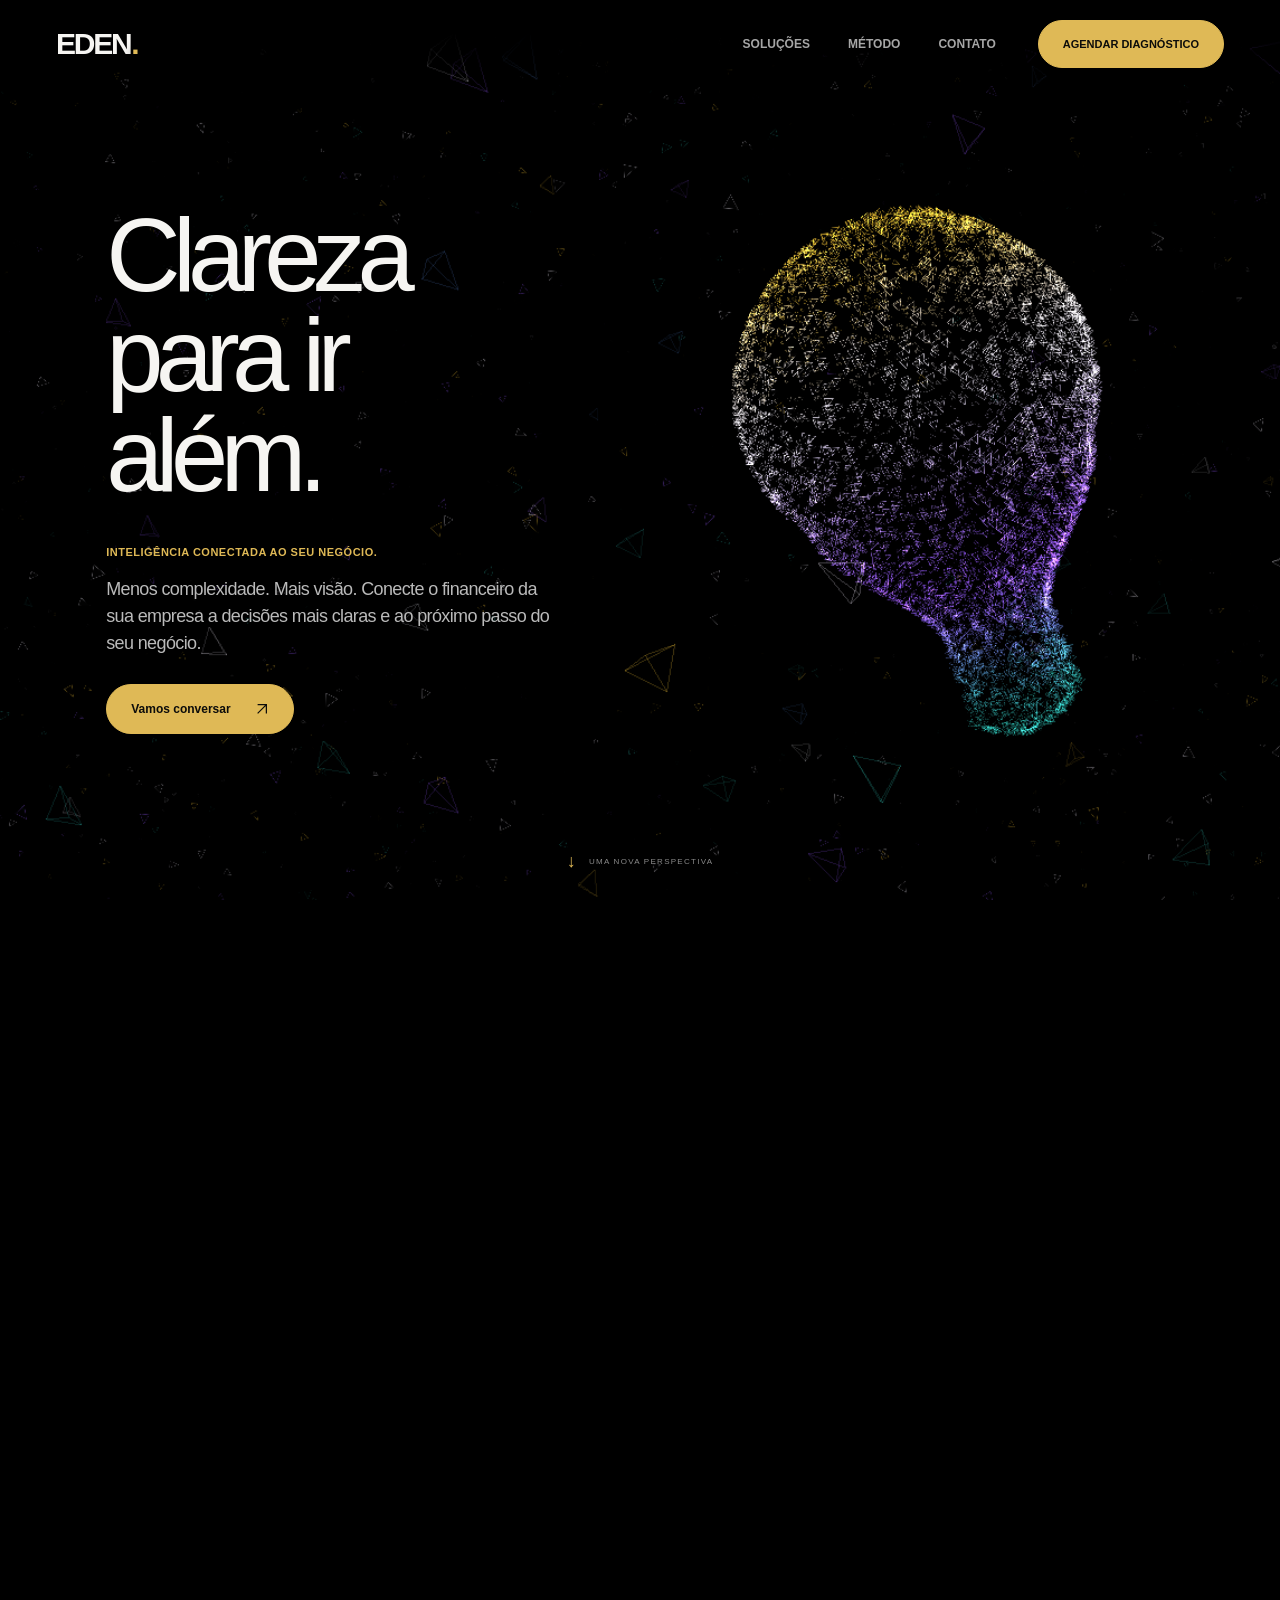
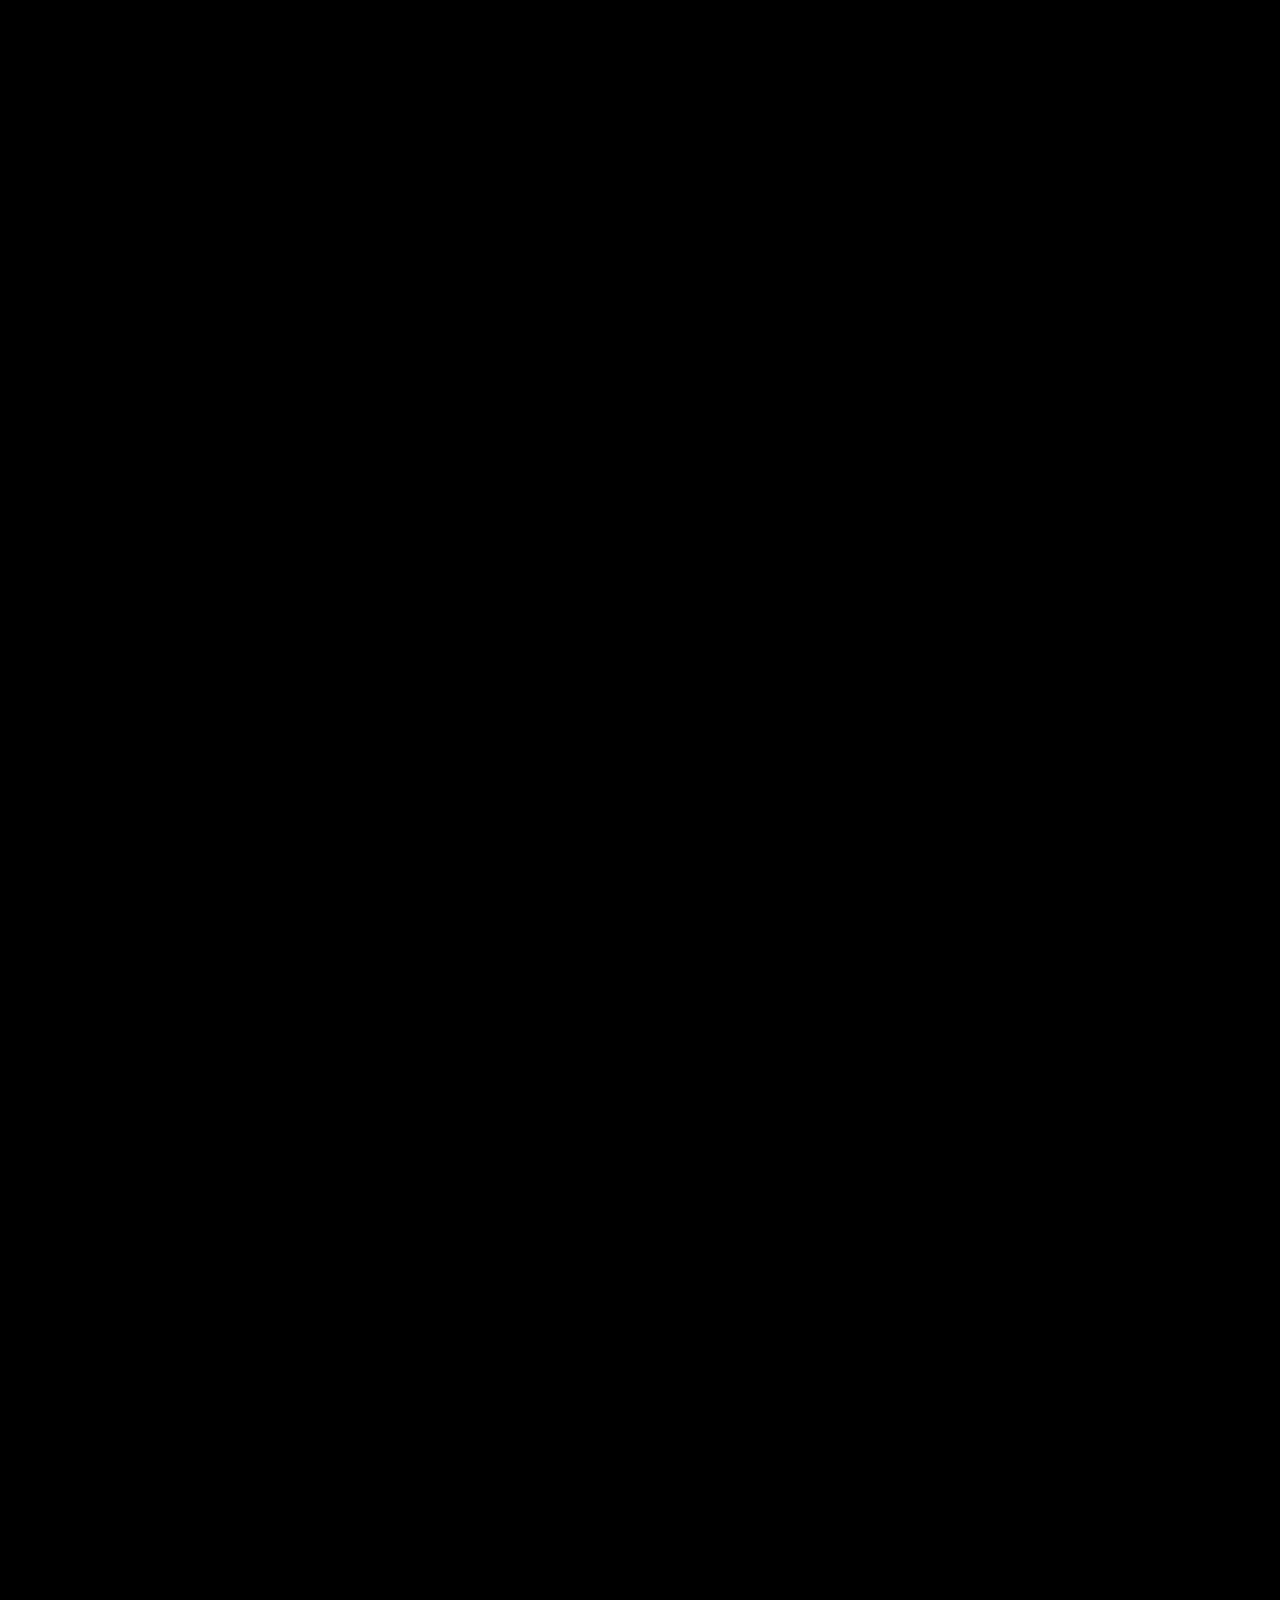
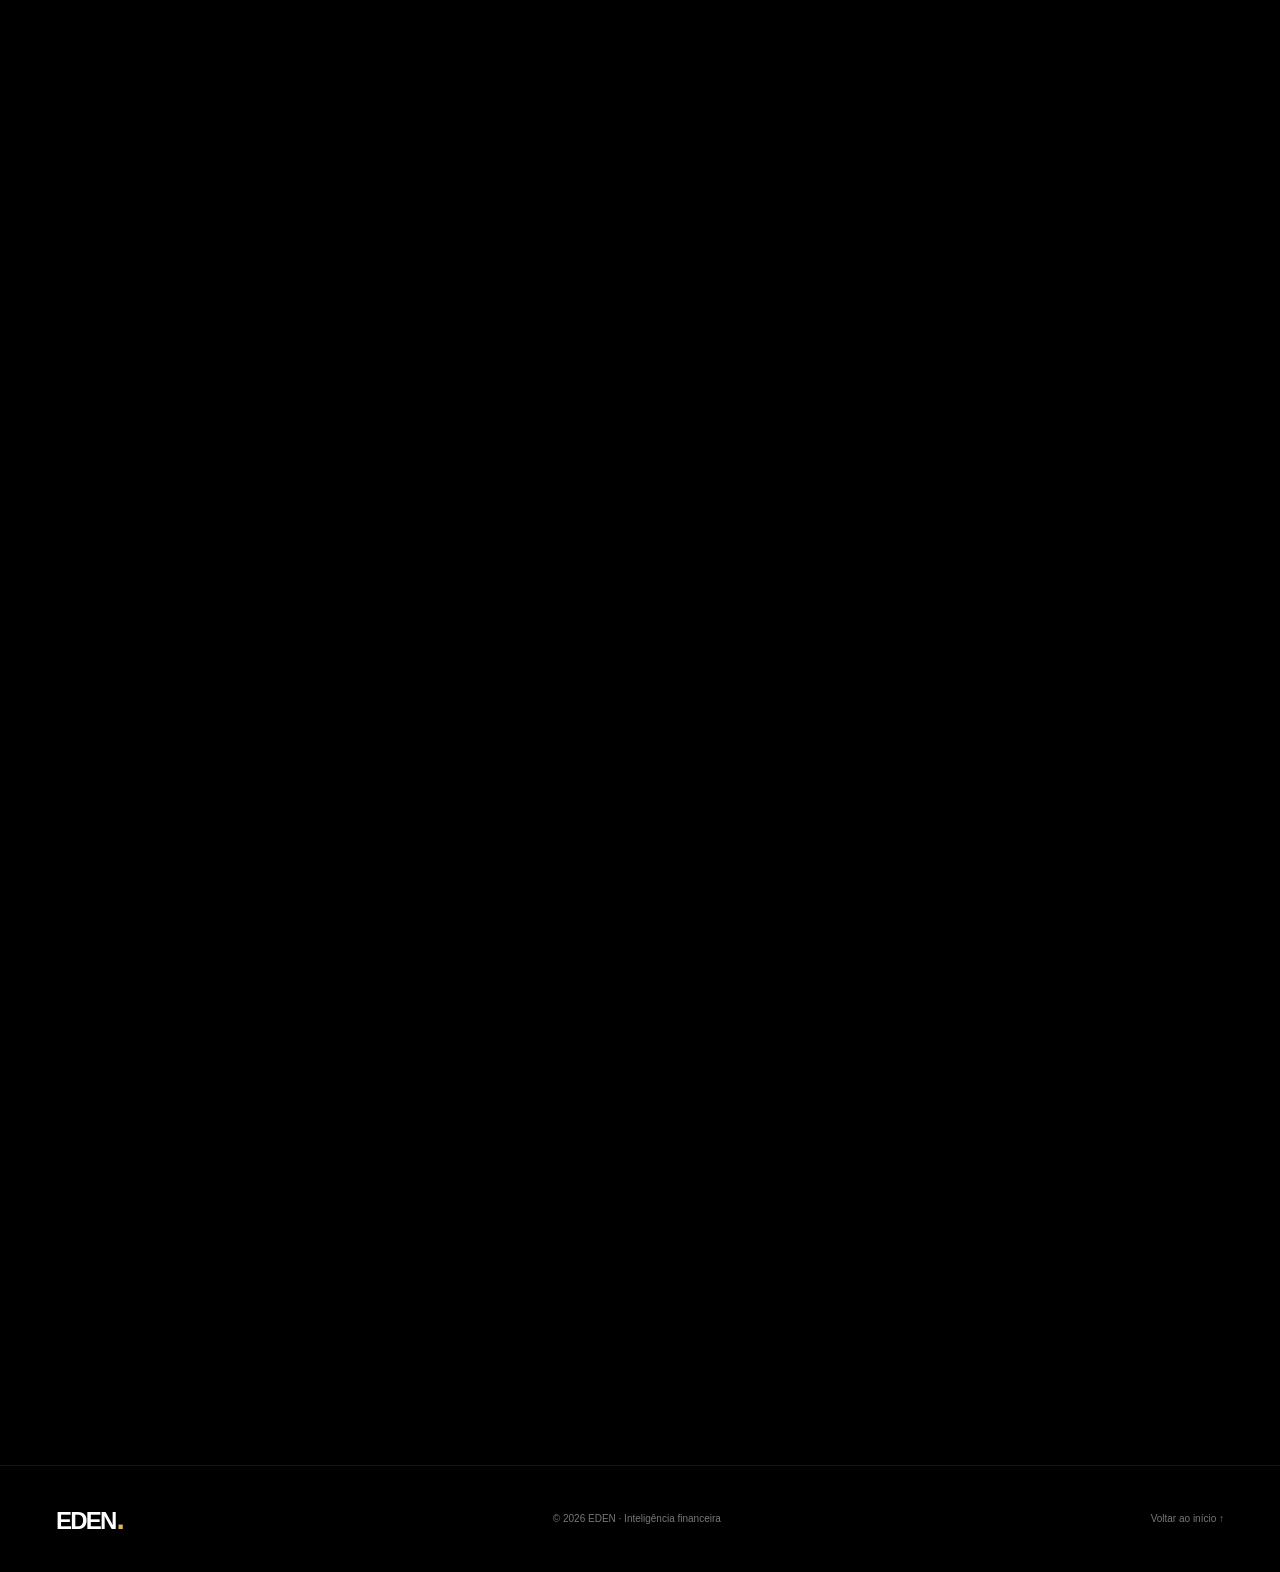
<file: index.html>
<!doctype html>
<html lang="pt-BR">
<head>
  <meta charset="utf-8">
  <meta name="viewport" content="width=device-width, initial-scale=1">
  <meta name="theme-color" content="#000000">
  <meta name="color-scheme" content="dark">
  <meta name="description" content="EDEN. Conectamos operação financeira, planejamento e inteligência para trazer clareza ao próximo passo da sua empresa.">
  <meta property="og:type" content="website">
  <meta property="og:title" content="EDEN — Clareza para ir além.">
  <meta property="og:description" content="Seu financeiro conectado. Suas decisões com mais clareza.">
  <meta property="og:url" content="https://edenfin.com.br/">
  <meta property="og:locale" content="pt_BR">
  <link rel="canonical" href="https://edenfin.com.br/">
  <link rel="icon" type="image/svg+xml" href="favicon.svg">
  <link rel="preload" href="eden-logo.svg" as="image" type="image/svg+xml">
  <link rel="preload" href="eden-growth.svg" as="image" type="image/svg+xml">
  <title>EDEN — Clareza para ir além.</title>
  <link rel="stylesheet" href="eden-story.css?v=13.0">
  <script defer src="eden-scroll.js?v=12.0"></script>
  <script defer src="eden-story.js?v=13.0"></script>
  <script defer src="eden-motion.js?v=13.0"></script>
</head>
<body>
  <a class="skip-link" href="#conteudo">Pular para o conteúdo</a>
  <header class="site-header" id="topo">
    <nav class="nav-shell" aria-label="Menu principal">
      <a class="wordmark" href="#inicio" aria-label="EDEN — início">EDEN<span aria-hidden="true">.</span></a>
      <div class="nav-middle" id="navMiddle">
        <a href="#solucoes">Soluções</a>
        <a href="#metodo">Método</a>
        <a href="#conversar">Contato</a>
      </div>
      <div class="nav-actions">
        <a class="button nav-cta" href="contato.html">Agendar diagnóstico</a>
        <button class="mobile-menu-button" type="button" aria-controls="navMiddle" aria-expanded="false" aria-label="Abrir menu"><span></span><span></span></button>
      </div>
    </nav>
  </header>

  <div id="eden-motion-layer" aria-hidden="true"><canvas id="edenParticles" aria-hidden="true"></canvas></div>

  <main id="conteudo">
    <section class="story-section hero story-left" id="inicio" data-scene="bulb-right" aria-labelledby="heroTitle">
      <div class="story-composition">
      <div class="story-panel hero-copy">
        <h1 id="heroTitle">Clareza<br>para ir<br>além.</h1>
        <p class="eyebrow hero-eyebrow">Inteligência conectada ao seu negócio.</p>
        <p class="body-copy">Menos complexidade. Mais visão. Conecte o financeiro da sua empresa a decisões mais claras e ao próximo passo do seu negócio.</p>
        <a class="button" href="contato.html">Vamos conversar <svg class="arrow-icon" width="14" height="14" viewBox="0 0 16 16" fill="none" aria-hidden="true"><path d="M3 13 13 3M3 3h10v10" stroke="currentColor" stroke-width="1.4"/></svg></a>
      </div>

      <div class="story-art" data-art-slot aria-hidden="true"><svg class="art-fallback" viewBox="0 0 300 420" fill="none"><path d="M106 310C106 266 46 248 46 164a104 104 0 0 1 208 0c0 84-60 102-60 146m-88 0h88m-82 19h76m-70 19h64m-53 21h42" stroke="#dfb956" stroke-width="3"/><path d="M132 307v-75l-24-38m60 113v-75l24-38" stroke="#6b818b" stroke-width="2"/></svg></div>
      </div>
      <a class="scroll-cue" href="#cenario"><span aria-hidden="true">↓</span> Uma nova perspectiva</a>
    </section>


    <section class="story-section story-center story-chaos" id="cenario" data-scene="scatter" aria-labelledby="scenarioTitle">
      <div class="story-composition">
      <div class="story-panel story-statement">
        <p class="eyebrow">Do excesso à essência.</p>
        <h2 id="scenarioTitle">Informação espalhada.<br>Decisões desconectadas.</h2>
        <p class="body-copy"><span class="story-line">Planilhas, contas, sistemas e relatórios.</span><span class="story-line">Quando cada parte conta uma história, fica difícil enxergar o todo.</span></p>
        <p class="body-copy statement-end">É hora de conectar os pontos.</p>
      </div>
          </div>
    </section>

    <section class="story-section story-right" id="metodo" data-scene="growth" aria-labelledby="methodTitle" aria-describedby="growthDescription">
      <div class="story-composition">
      <div class="story-panel">
        <p class="eyebrow">Transformação que começa por dentro.</p>
        <h2 id="methodTitle">Transforme<br>números<br>em direção.</h2>
        <p class="body-copy">Primeiro, entendemos sua realidade. Depois, organizamos a rotina, conectamos informações e acompanhamos a evolução do seu financeiro.</p>
        <p class="body-copy">Do controle diário ao planejamento. Cada etapa faz parte de uma visão maior.</p>
        <a class="text-link" href="contato.html">Encontre seu ponto de partida <svg class="arrow-icon" width="14" height="14" viewBox="0 0 16 16" fill="none" aria-hidden="true"><path d="M3 13 13 3M3 3h10v10" stroke="currentColor" stroke-width="1.4"/></svg></a>
      </div>
      <span class="visually-hidden" id="growthDescription">Gráfico de barras em crescimento com seta ascendente.</span>


      <div class="story-art" data-art-slot aria-hidden="true"><img class="art-fallback" src="eden-growth.svg" width="600" height="420" alt="Gráfico de barras em crescimento com seta ascendente"></div>
      </div>
    </section>


    <section class="story-section solutions-section" id="solucoes" data-scene="ambient" aria-labelledby="servicesTitle">
      <div class="story-composition">
      <div class="story-panel solutions-intro">
        <p class="eyebrow">Oito frentes. Uma visão conectada.</p>
        <h2 id="servicesTitle">Seu financeiro.<br>Em sintonia.</h2>
        <p class="body-copy">Da operação à estratégia, encontre as soluções que fazem sentido para o momento da sua empresa.</p>
      </div>
      <div class="service-carousel" role="region" aria-roledescription="carrossel" aria-label="Soluções financeiras EDEN">
        <div class="carousel-heading"><span class="eyebrow">Explore nossas soluções</span><span id="serviceCounter" class="service-counter" aria-live="polite" aria-atomic="true">01 / 08</span></div>
        <div class="service-deck" id="serviceDeck">
          <article class="service-card is-active" aria-labelledby="serviceTitle1">
            <span class="service-symbol" aria-hidden="true">↗</span><p class="eyebrow">Operação financeira</p>
            <h3 id="serviceTitle1">BPO Financeiro</h3>
            <p>Assumimos a rotina financeira da sua empresa para que você tenha mais organização, controle e tempo para focar no crescimento do negócio.</p>
            <ul><li>Contas a pagar e receber</li><li>Faturamento e cobranças</li><li>Conciliação bancária</li><li>Controle de movimentações financeiras</li><li>Gestão de contas bancárias</li><li>Organização da rotina financeira</li></ul>
            <a class="text-link service-contact" href="contato.html?servico=BPO%20Financeiro">Conversar sobre esta solução <svg class="arrow-icon" width="14" height="14" viewBox="0 0 16 16" fill="none" aria-hidden="true"><path d="M3 13 13 3M3 3h10v10" stroke="currentColor" stroke-width="1.4"/></svg></a>
          </article>
          <article class="service-card" aria-labelledby="serviceTitle2">
            <span class="service-symbol" aria-hidden="true">⌁</span><p class="eyebrow">Caixa e previsibilidade</p>
            <h3 id="serviceTitle2">Fluxo de Caixa<br>e Tesouraria</h3>
            <p>Tenha uma visão clara da posição financeira da sua empresa e das necessidades de caixa.</p>
            <ul><li>Fluxo de caixa realizado e projetado</li><li>Projeções financeiras</li><li>Controle de saldos e disponibilidade de caixa</li><li>Acompanhamento de pagamentos e recebimentos</li><li>Gestão do relacionamento bancário</li><li>Planejamento financeiro de curto, médio e longo prazo</li></ul>
            <a class="text-link service-contact" href="contato.html?servico=Fluxo%20de%20Caixa%20e%20Tesouraria">Conversar sobre esta solução <svg class="arrow-icon" width="14" height="14" viewBox="0 0 16 16" fill="none" aria-hidden="true"><path d="M3 13 13 3M3 3h10v10" stroke="currentColor" stroke-width="1.4"/></svg></a>
          </article>
          <article class="service-card" aria-labelledby="serviceTitle3">
            <span class="service-symbol" aria-hidden="true">◎</span><p class="eyebrow">Planejamento e metas</p>
            <h3 id="serviceTitle3">Planejamento<br>Financeiro e Budget</h3>
            <p>Transformamos os números da sua empresa em informações para apoiar decisões mais estratégicas.</p>
            <ul><li>Elaboração e acompanhamento de Budget</li><li>Orçado x realizado</li><li>Controle de custos e despesas</li><li>Análise de variações</li><li>Projeções financeiras</li><li>Planejamento de resultados</li></ul>
            <a class="text-link service-contact" href="contato.html?servico=Planejamento%20Financeiro%20e%20Budget">Conversar sobre esta solução <svg class="arrow-icon" width="14" height="14" viewBox="0 0 16 16" fill="none" aria-hidden="true"><path d="M3 13 13 3M3 3h10v10" stroke="currentColor" stroke-width="1.4"/></svg></a>
          </article>
          <article class="service-card" aria-labelledby="serviceTitle4">
            <span class="service-symbol" aria-hidden="true">◈</span><p class="eyebrow">Desempenho e gestão</p>
            <h3 id="serviceTitle4">Controladoria<br>e Indicadores</h3>
            <p>Acompanhe o desempenho financeiro da sua empresa por meio de informações claras e indicadores relevantes.</p>
            <ul><li>DRE Gerencial</li><li>DFC</li><li>KPIs financeiros</li><li>Análise de resultados</li><li>Análise de custos e despesas</li><li>Acompanhamento de centros de custos</li><li>Relatórios gerenciais</li><li>Apoio à tomada de decisão</li></ul>
            <a class="text-link service-contact" href="contato.html?servico=Controladoria%20e%20Indicadores">Conversar sobre esta solução <svg class="arrow-icon" width="14" height="14" viewBox="0 0 16 16" fill="none" aria-hidden="true"><path d="M3 13 13 3M3 3h10v10" stroke="currentColor" stroke-width="1.4"/></svg></a>
          </article>
          <article class="service-card" aria-labelledby="serviceTitle5">
            <span class="service-symbol" aria-hidden="true">↙</span><p class="eyebrow">Recebíveis e crédito</p>
            <h3 id="serviceTitle5">Contas a Receber<br>e Cobrança</h3>
            <p>Reduza a inadimplência e tenha maior controle sobre os valores a receber.</p>
            <ul><li>Gestão de contas a receber</li><li>Controle de inadimplência</li><li>Cobrança de clientes</li><li>Renegociação de dívidas</li><li>Acompanhamento de acordos</li><li>Análise de crédito</li><li>Relatórios de recebimentos e inadimplência</li></ul>
            <a class="text-link service-contact" href="contato.html?servico=Contas%20a%20Receber%20e%20Cobran%C3%A7a">Conversar sobre esta solução <svg class="arrow-icon" width="14" height="14" viewBox="0 0 16 16" fill="none" aria-hidden="true"><path d="M3 13 13 3M3 3h10v10" stroke="currentColor" stroke-width="1.4"/></svg></a>
          </article>
          <article class="service-card" aria-labelledby="serviceTitle6">
            <span class="service-symbol" aria-hidden="true">≡</span><p class="eyebrow">Faturamento e documentos</p>
            <h3 id="serviceTitle6">Faturamento<br>e Apoio Fiscal</h3>
            <p>Organização e controle das informações financeiras e fiscais que fazem parte da rotina da empresa.</p>
            <ul><li>Emissão e controle de notas fiscais</li><li>Conferência de documentos fiscais</li><li>Controle de retenções</li><li>Organização de documentos para a contabilidade</li><li>Interface com o escritório contábil</li><li>Apoio nos processos financeiros relacionados à área fiscal</li></ul>
            <a class="text-link service-contact" href="contato.html?servico=Faturamento%20e%20Apoio%20Fiscal">Conversar sobre esta solução <svg class="arrow-icon" width="14" height="14" viewBox="0 0 16 16" fill="none" aria-hidden="true"><path d="M3 13 13 3M3 3h10v10" stroke="currentColor" stroke-width="1.4"/></svg></a>
          </article>
          <article class="service-card" aria-labelledby="serviceTitle7">
            <span class="service-symbol" aria-hidden="true">▥</span><p class="eyebrow">Relatórios e visibilidade</p>
            <h3 id="serviceTitle7">Relatórios<br>Financeiros</h3>
            <p>Informações organizadas para que o empresário saiba exatamente como está a saúde financeira do negócio.</p>
            <ul><li>Relatório de fluxo de caixa</li><li>DRE gerencial</li><li>Relatório de contas a pagar</li><li>Relatório de contas a receber</li><li>Relatório de inadimplência</li><li>Relatórios de custos e despesas</li><li>Indicadores financeiros</li><li>Orçado x realizado</li></ul>
            <a class="text-link service-contact" href="contato.html?servico=Relat%C3%B3rios%20Financeiros">Conversar sobre esta solução <svg class="arrow-icon" width="14" height="14" viewBox="0 0 16 16" fill="none" aria-hidden="true"><path d="M3 13 13 3M3 3h10v10" stroke="currentColor" stroke-width="1.4"/></svg></a>
          </article>
          <article class="service-card" aria-labelledby="serviceTitle8">
            <span class="service-symbol" aria-hidden="true">⌘</span><p class="eyebrow">Tecnologia e automação</p>
            <h3 id="serviceTitle8">Sistemas financeiros.<br>Sob medida.</h3>
            <p>Desenvolvemos soluções financeiras sob medida para conectar processos, organizar informações e automatizar tarefas de acordo com a rotina da sua empresa.</p>
            <ul><li>Mapeamento de processos e requisitos do financeiro</li><li>Automação de rotinas, conciliações e tarefas repetitivas</li><li>Integrações com ERPs, bancos e APIs, conforme disponibilidade dos sistemas</li><li>Dashboards e indicadores para acompanhamento da gestão</li><li>Fluxos de aprovação e controle de permissões de acesso</li><li>Importação, validação e organização de dados financeiros</li><li>Ferramentas sob medida para fluxo de caixa, Budget e relatórios</li><li>Manutenção e evolução das funcionalidades conforme o negócio</li></ul>
            <a class="text-link service-contact" href="contato.html?servico=Desenvolvimento%20de%20Sistemas%20Financeiros%20Customizados">Conversar sobre esta solução <svg class="arrow-icon" width="14" height="14" viewBox="0 0 16 16" fill="none" aria-hidden="true"><path d="M3 13 13 3M3 3h10v10" stroke="currentColor" stroke-width="1.4"/></svg></a>
          </article>
        </div>
        <div class="carousel-controls" hidden><button class="arrow-button" id="servicePrevious" type="button" aria-label="Solução anterior" aria-controls="serviceDeck">←</button><span>Encontre sua conexão.</span><button class="arrow-button" id="serviceNext" type="button" aria-label="Próxima solução" aria-controls="serviceDeck">→</button></div>
      </div>
          </div>
    </section>

    <section class="story-section story-left final-section" id="conversar" data-scene="ribbon" aria-labelledby="contactTitle" aria-describedby="finalBrandDescription">
      <div class="story-composition">
      <div class="story-panel final-copy">
        <p class="eyebrow">O próximo capítulo é seu.</p>
        <h2 id="contactTitle">Vamos mais<br>longe. Juntos.</h2>
        <p class="body-copy">Uma nova perspectiva para o financeiro da sua empresa começa com uma conversa.</p>
        <a class="button" href="contato.html">Agendar diagnóstico <svg class="arrow-icon" width="14" height="14" viewBox="0 0 16 16" fill="none" aria-hidden="true"><path d="M3 13 13 3M3 3h10v10" stroke="currentColor" stroke-width="1.4"/></svg></a>
      </div>
      <span class="visually-hidden" id="finalBrandDescription">Partículas formam a logo EDEN — Outsourcing Financeiro.</span>


      <div class="story-art" data-art-slot aria-hidden="true"><img class="art-fallback" src="eden-logo.svg" width="512" height="512" alt="EDEN — Outsourcing Financeiro"></div>
      </div>
    </section>
  </main>

  <footer class="site-footer"><a class="wordmark" href="#inicio" aria-label="EDEN — voltar ao início">EDEN<span aria-hidden="true">.</span></a><p>© <span id="currentYear">2026</span> EDEN · Inteligência financeira</p><a class="footer-top" href="#inicio">Voltar ao início ↑</a></footer>


</body>
</html>
</file>
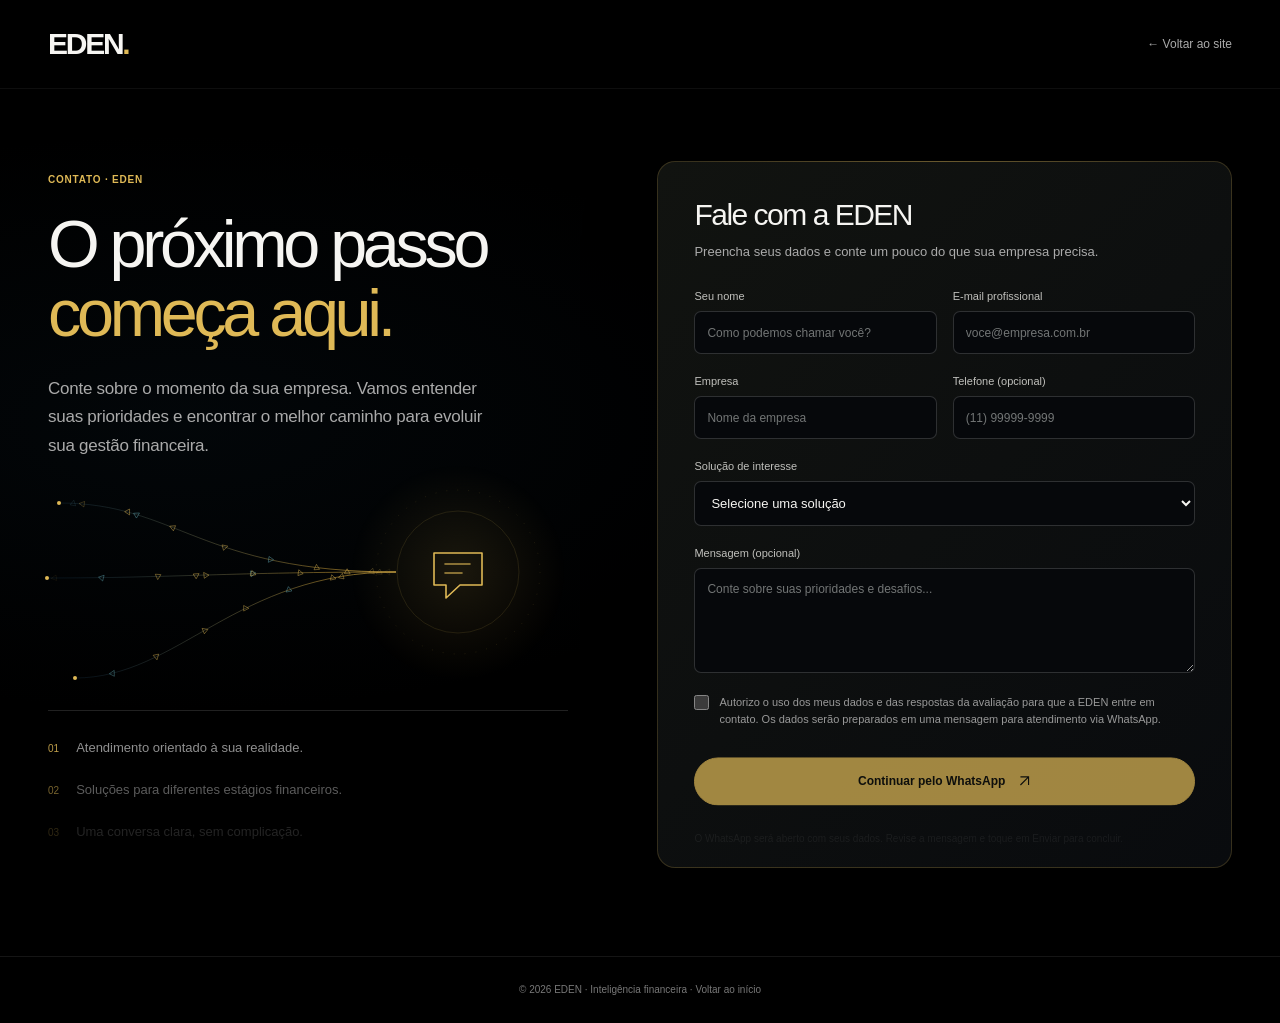
<file: contato.html>
<!doctype html>
<html lang="pt-BR">
<head>
<meta charset="utf-8">
<meta name="viewport" content="width=device-width,initial-scale=1">
<meta name="theme-color" content="#000000">
<meta name="description" content="Converse com a EDEN sobre soluções financeiras para sua empresa.">
<title>Contato | EDEN</title>
<link rel="icon" href="favicon.svg" type="image/svg+xml">
<link rel="stylesheet" href="contato.css?v=9.0">
<script defer src="contato.js?v=11.0"></script>
<script defer src="contato-motion.js?v=9.0"></script>

</head>
<body>
<a class="skip-link" href="#leadForm">Pular para o formulário</a>
<div class="contact-atmosphere" aria-hidden="true"></div>
<header>
  <nav class="bar" aria-label="Navegação">
    <a class="brand" href="index.html" aria-label="EDEN, voltar ao início">EDEN<span aria-hidden="true">.</span></a>
    <a class="back" href="index.html">← Voltar ao site</a>
  </nav>
</header>
<main>
  <div class="layout">
    <section class="intro" aria-labelledby="titulo">
      <div class="tag" data-contact-reveal>CONTATO · EDEN</div>
      <h1 id="titulo" data-contact-reveal>O próximo passo <span>começa aqui.</span></h1>
      <p data-contact-reveal>Conte sobre o momento da sua empresa. Vamos entender suas prioridades e encontrar o melhor caminho para evoluir sua gestão financeira.</p>
      <div class="contact-art" data-contact-reveal aria-hidden="true">
        <svg id="contactConnection" viewBox="0 0 520 230" fill="none" focusable="false">
          <defs>
            <linearGradient id="connectionGold" x1="34" y1="160" x2="448" y2="85" gradientUnits="userSpaceOnUse"><stop stop-color="#285575" stop-opacity=".2"/><stop offset=".62" stop-color="#b48d32" stop-opacity=".6"/><stop offset="1" stop-color="#dfb956"/></linearGradient>
            <radialGradient id="connectionGlow"><stop stop-color="#dfb956" stop-opacity=".12"/><stop offset="1" stop-color="#dfb956" stop-opacity="0"/></radialGradient>
          </defs>
          <circle cx="417" cy="105" r="108" fill="url(#connectionGlow)"/>
          <g class="connection-paths" stroke="url(#connectionGold)" stroke-width="1">
            <path d="M18 36C136 36 159 105 355 105"/>
            <path d="M6 111C132 111 190 105 355 105"/>
            <path d="M34 211C137 211 195 105 355 105"/>
          </g>
          <g class="connection-guides" stroke="#dfb956" stroke-opacity=".12">
            <circle cx="417" cy="105" r="61"/><circle cx="417" cy="105" r="82" stroke-dasharray="1 10"/>
          </g>
          <g id="connectionPackets"/>
          <g class="conversation-mark" stroke="#dfb956" stroke-width="1.6" stroke-linecap="round" stroke-linejoin="round">
            <path d="M393 86H441V118H419L405 131V118H393V86Z"/>
            <path d="M404 97H429M404 106H421" stroke-opacity=".75"/>
          </g>
          <g class="connection-sources" fill="#dfb956"><circle cx="18" cy="36" r="2"/><circle cx="6" cy="111" r="2"/><circle cx="34" cy="211" r="2"/></g>
        </svg>
      </div>
      <div class="benefits">
        <p data-contact-reveal><b>01</b> Atendimento orientado à sua realidade.</p>
        <p data-contact-reveal><b>02</b> Soluções para diferentes estágios financeiros.</p>
        <p data-contact-reveal><b>03</b> Uma conversa clara, sem complicação.</p>
      </div>
    </section>
    <section class="form-card" aria-labelledby="formTitulo">
      <h2 id="formTitulo" data-contact-reveal>Fale com a EDEN</h2>
      <p data-contact-reveal>Preencha seus dados e conte um pouco do que sua empresa precisa.</p>
      <div id="avaliacaoResumo" class="evaluation" aria-live="polite">
        <strong>Avaliação financeira incluída</strong>
        <p id="etapaResumo"></p>
        <ol id="respostasResumo"></ol>
      </div>
      <form id="leadForm" onsubmit="return false;">
        <div class="row" data-contact-reveal>
          <label>Seu nome
            <input name="nome" autocomplete="name" required maxlength="100" placeholder="Como podemos chamar você?">
          </label>
          <label>E-mail profissional
            <input name="email" type="email" autocomplete="email" required maxlength="160" placeholder="voce@empresa.com.br">
          </label>
        </div>
        <div class="row" data-contact-reveal>
          <label>Empresa
            <input name="empresa" required maxlength="130" placeholder="Nome da empresa">
          </label>
          <label>Telefone (opcional)
            <input name="telefone" type="tel" autocomplete="tel" maxlength="25" placeholder="(11) 99999-9999">
          </label>
        </div>
        <label data-contact-reveal>Solução de interesse
          <select name="servico" required>
            <option value="">Selecione uma solução</option>
            <option>BPO Financeiro</option>
            <option>Fluxo de Caixa e Tesouraria</option>
            <option>Planejamento Financeiro e Budget</option>
            <option>Controladoria e Indicadores</option>
            <option>Contas a Receber e Cobrança</option>
            <option>Faturamento e Apoio Fiscal</option>
            <option>Relatórios Financeiros</option>
            <option>Desenvolvimento de Sistemas Financeiros Customizados</option>
            <option>Quero orientação para escolher</option>
          </select>
        </label>
        <label data-contact-reveal>Mensagem (opcional)
          <textarea name="mensagem" maxlength="3000" placeholder="Conte sobre suas prioridades e desafios..."></textarea>
        </label>
        <input type="hidden" name="avaliacao" id="avaliacaoHidden">
<input type="text" name="_honey" tabindex="-1" autocomplete="off" aria-hidden="true" style="position:absolute;left:-9999px;opacity:0">
        <label class="consent" data-contact-reveal>
          <input type="checkbox" required name="consentimento">
          Autorizo o uso dos meus dados e das respostas da avaliação para que a EDEN entre em contato. Os dados serão preparados em uma mensagem para atendimento via WhatsApp.
        </label>
        <button data-contact-reveal class="submit" type="submit">Continuar pelo WhatsApp <svg width="13" height="13" viewBox="0 0 16 16" fill="none" aria-hidden="true"><path d="M3 13L13 3M3 3H13V13" stroke="currentColor" stroke-width="1.4"/></svg></button>
        <p class="hint" data-contact-reveal>O WhatsApp será aberto com seus dados. Revise a mensagem e toque em Enviar para concluir.</p>
        <div id="formResult" class="result" role="status" aria-live="polite"></div>
      </form>
    </section>
  </div>
</main>
<footer>© <span id="year"></span> EDEN · Inteligência financeira · <a href="index.html">Voltar ao início</a></footer>
</body>
</html>
</file>
<file: eden-story.css>
/* EDEN — a continuous, particle-led story. No external fonts or UI dependencies. */
:root { color-scheme: dark; --gold: #dfb956; --text: #f6f5f2; --muted: #bababa; --border: #ffffff24; font-family: Arial, Helvetica, sans-serif; background: #000; color: var(--text); }
* { box-sizing: border-box; }
html { scroll-behavior: smooth; scroll-padding-top: 88px; }
body { margin: 0; background: #000; overflow-x: clip; }
a { color: inherit; text-decoration: none; }
button, input { font: inherit; }
button, a { -webkit-tap-highlight-color: transparent; }
button { cursor: pointer; }
button:disabled { cursor: default; opacity: .4; }
button, a, input { touch-action: manipulation; }
button:focus-visible, a:focus-visible, input:focus-visible { outline: 2px solid var(--gold); outline-offset: 6px; }
[hidden] { display: none !important; }
::selection { background: var(--gold); color: #000; }
h1, h2, h3, p { margin: 0; }
.skip-link { position: fixed; top: 14px; left: 20px; z-index: 100; padding: 14px 20px; color: #000; background: var(--gold); transform: translateY(-150%); }
.skip-link:focus { transform: none; }
.site-header { position: fixed; top: 0; left: 0; width: 100%; z-index: 30; background: transparent; }
.nav-shell { width: calc(100% - 112px); max-width: 1820px; height: 88px; margin: auto; display: flex; align-items: center; gap: 42px; }
.site-header .wordmark, .nav-middle a { text-shadow: 0 1px 8px #000; }
.wordmark { display: inline-flex; align-items: baseline; gap: 1px; font-size: 30px; letter-spacing: -.075em; font-weight: 600; }
.wordmark span { color: var(--gold); font-size: 30px; margin-top: 0; }
.nav-middle { display: flex; gap: 38px; margin-left: auto; }
.nav-middle a { color: #a6a6a6; font-size: 12px; font-weight: 600; text-transform: uppercase; transition: color .2s; }
.nav-middle a:hover { color: #fff; }
.nav-actions { display: flex; align-items: center; gap: 20px; }
.button { display: inline-flex; align-items: center; justify-content: center; gap: 24px; border: 1px solid var(--gold); border-radius: 100px; padding: 17px 24px; color: #0c0c0a; background: var(--gold); font-size: 12px; line-height: 1.1; font-weight: 700; transition: background .2s, transform .2s; }
.button:hover { background: #efd18a; border-color: #efd18a; transform: translateY(-2px); }
.button span { font-size: 17px; font-weight: 400; }
.nav-cta { text-transform: uppercase; padding: 17px 24px; font-size: 11px; }
.mobile-menu-button { display: none; width: 32px; height: 40px; border: 0; background: transparent; padding: 6px; flex-direction: column; justify-content: center; gap: 6px; }
.mobile-menu-button span { width: 21px; height: 1px; background: #fff; transition: transform .2s; }
.mobile-menu-button[aria-expanded="true"] span:first-child { transform: translateY(3.5px) rotate(45deg); }
.mobile-menu-button[aria-expanded="true"] span:last-child { transform: translateY(-3.5px) rotate(-45deg); }
#eden-motion-layer { position: fixed; inset: 0; z-index: 0; overflow: hidden; pointer-events: none; }
#edenParticles { display: block; width: 100%; height: 100%; }
main { position: relative; z-index: 1; }
.story-section { position: relative; min-height: 100svh; padding: 160px max(8.3vw, calc((100vw - 1600px) / 2)) 100px; display: flex; align-items: center; isolation: isolate; }
.story-panel { width: 40%; max-width: 560px; }
.story-right { justify-content: flex-end; }
.story-left { justify-content: flex-start; }
.story-center { justify-content: center; text-align: center; }
h1 { font-size: clamp(94px, 8.05vw, 152px); line-height: .97; font-weight: 400; letter-spacing: -.075em; margin-bottom: 38px; }
h2 { font-size: clamp(60px, 5.5vw, 100px); line-height: 1.02; font-weight: 400; letter-spacing: -.065em; margin-bottom: 28px; }
.eyebrow { color: var(--gold); font-size: 11px; line-height: 1.5; text-transform: uppercase; letter-spacing: .045em; font-weight: 700; margin-bottom: 24px; }
.hero-eyebrow { margin-bottom: 16px; }
.body-copy { font-size: clamp(18px, 1.45vw, 25px); line-height: 1.5; letter-spacing: -.035em; color: var(--muted); margin-bottom: 23px; }
.story-panel .button { margin-top: 4px; }
.hero { min-height: max(860px, 100svh); padding-top: 150px; }
.hero-copy { max-width: 590px; }
.hero-copy .body-copy { max-width: 490px; }
.scroll-cue { position: absolute; bottom: 28px; left: 50%; transform: translateX(-50%); display: flex; gap: 12px; align-items: center; white-space: nowrap; color: #8a8a8a; text-transform: uppercase; font-size: 8px; letter-spacing: .16em; }
.scroll-cue span { font-size: 18px; color: var(--gold); }
.text-link { display: inline-flex; align-items: center; gap: 18px; color: var(--gold); font-size: 13px; font-weight: 600; line-height: 1.6; padding: 9px 0; }
.text-link:hover { color: #fff; }
.story-chaos { min-height: 88svh; }
.story-statement { width: 88%; max-width: 1120px; }
.story-statement h2 { font-size: clamp(64px, 6vw, 110px); }
.story-statement .body-copy { max-width: 750px; margin-left: auto; margin-right: auto; }
.story-statement .statement-end { color: #fff; margin-top: 50px; }
.signature { display: inline-block; margin-top: 10px; font-size: 11px; letter-spacing: .05em; color: var(--gold); text-transform: uppercase; }
.solutions-section { gap: 12%; }
.solutions-intro { width: 41%; }
.solutions-intro h2 { font-size: clamp(60px, 5.3vw, 95px); }
.service-carousel { width: 47%; max-width: 580px; min-width: 0; }
.carousel-heading { display: flex; align-items: baseline; justify-content: space-between; padding-bottom: 20px; border-bottom: 1px solid var(--border); gap: 20px; }
.carousel-heading .eyebrow { color: #aaa; margin: 0; font-size: 9px; letter-spacing: .08em; }
.service-counter { font-size: 11px; color: var(--gold); white-space: nowrap; font-variant-numeric: tabular-nums; }
.service-card { padding: 35px 0 25px; min-height: 490px; }
.service-card .eyebrow { font-size: 9px; margin-bottom: 14px; }
.service-symbol { display: block; width: 52px; height: 52px; margin-bottom: 32px; color: var(--gold); font-size: 42px; font-weight: 400; line-height: 1; }
.service-card h3 { font-size: clamp(30px, 2.9vw, 48px); font-weight: 400; letter-spacing: -.055em; line-height: 1.08; margin-bottom: 22px; }
.service-card > p:not(.eyebrow) { max-width: 480px; color: var(--muted); font-size: 16px; line-height: 1.55; letter-spacing: -.02em; }
.service-card ul { padding: 0; margin: 22px 0; list-style: none; }
.service-card li { position: relative; padding: 5px 0 5px 15px; color: #969696; line-height: 1.5; font-size: 12px; }
.service-card li::before { content: '·'; position: absolute; top: 4px; left: 0; color: var(--gold); }
.service-contact { font-size: 11px; margin-top: 3px; }
.carousel-controls { display: flex; justify-content: space-between; align-items: center; border-top: 1px solid var(--border); padding-top: 20px; gap: 18px; }
.carousel-controls > span { font-size: 10px; letter-spacing: .02em; color: #777; }
.arrow-button { width: 42px; height: 42px; color: #fff; border: 1px solid #ffffff50; background: transparent; border-radius: 50%; font-size: 19px; transition: color .2s, border-color .2s; }
.arrow-button:hover { color: var(--gold); border-color: var(--gold); }
.final-section { min-height: 95svh; }
.final-copy { width: 75%; max-width: 980px; }
.final-copy h2 { font-size: clamp(74px, 8vw, 150px); }
.final-copy .body-copy { max-width: 550px; margin-left: auto; margin-right: auto; }
.site-footer { position: relative; z-index: 1; display: flex; align-items: center; justify-content: space-between; gap: 24px; padding: 36px 56px; border-top: 1px solid #ffffff15; color: #777; }
.site-footer .wordmark { color: #fff; font-size: 24px; }
.site-footer p, .footer-top { font-size: 10px; line-height: 1.5; }
.footer-top:hover { color: #fff; }
/* The reading interval is shared with the particle scene. All values are
   assigned from the current scroll offset, with no delayed CSS transition. */
.story-drift { opacity: var(--story-opacity, 1); }
.story-drift[inert] { pointer-events: none; }
.story-beat { opacity: var(--beat-opacity, 1); transform: translate3d(0, var(--beat-y, 0px), 0); transition: none; }
.story-line { display: block; }

@media (min-width: 1800px) { .story-section { padding-left: max(8.3vw, calc((100vw - 1600px) / 2)); padding-right: max(8.3vw, calc((100vw - 1600px) / 2)); } }
@media (max-width: 1100px) and (min-width: 761px) {
  .nav-shell { width: calc(100% - 64px); gap: 28px; height: 88px; }
  .nav-middle { gap: 24px; }
  .story-section { padding-left: 6vw; padding-right: 6vw; }
  .story-panel { width: 42%; }
  h1 { font-size: clamp(80px, 9vw, 105px); }
  h2 { font-size: clamp(54px, 6vw, 68px); }
  .body-copy { font-size: 18px; }
  .solutions-section { gap: 9%; }
  .solutions-intro { width: 43%; }
  .service-carousel { width: 48%; }
  .service-card h3 { font-size: 35px; }
  .story-statement, .final-copy { width: 90%; }
}
@media (max-width: 760px) {
  html { scroll-padding-top: 72px; }
  .nav-shell { width: calc(100% - 40px); height: 72px; gap: 16px; }
  .wordmark { font-size: 25px; }
  .wordmark span { font-size: 26px; }
  .nav-actions { margin-left: auto; gap: 14px; }
  .nav-cta { padding: 13px 15px; font-size: 9px; }
  .mobile-menu-button { display: flex; }
  .nav-middle { position: absolute; top: 70px; left: 0; width: 100%; margin: 0; padding: 26px 24px 30px; background: #050505; border-bottom: 1px solid #ffffff20; gap: 28px; visibility: hidden; opacity: 0; transform: translateY(-10px); pointer-events: none; transition: opacity .2s, transform .2s, visibility .2s; }
  .nav-middle.is-open { opacity: 1; visibility: visible; transform: none; pointer-events: auto; }
  .nav-middle a { font-size: 10px; }
  .story-section { display: block; min-height: 1050px; min-height: max(1050px, 120svh); padding: 130px 24px 470px; }
  .story-panel, .story-right .story-panel, .solutions-intro { width: 100%; max-width: 560px; margin: 0 auto; }
  h1 { font-size: clamp(78px, 17vw, 115px); line-height: .98; margin-bottom: 30px; }
  h2 { font-size: clamp(53px, 11.8vw, 76px); line-height: 1.03; margin-bottom: 24px; }
  .eyebrow { font-size: 9px; margin-bottom: 20px; }
  .hero-eyebrow { margin-bottom: 14px; }
  .body-copy { font-size: 18px; max-width: 480px; line-height: 1.5; margin-bottom: 20px; }
  .hero { min-height: max(1090px, 125svh); padding-top: 132px; }
  .hero-copy .body-copy { max-width: 450px; }
  .button { font-size: 11px; padding: 16px 22px; }
  .nav-cta { padding: 13px 15px; font-size: 9px; }
  .scroll-cue { bottom: 24px; font-size: 7px; }
  .story-chaos { min-height: max(660px, 88svh); padding-top: 150px; padding-bottom: 140px; display: flex; align-items: center; }
  .story-statement h2 { font-size: clamp(48px, 10.2vw, 68px); }
  .story-statement .body-copy { font-size: 18px; }
  .story-statement .statement-end { margin-top: 38px; }
  .signature { font-size: 9px; }
  .solutions-section { padding-top: 140px; padding-bottom: 120px; min-height: 1050px; }
  .solutions-intro h2 { font-size: clamp(52px, 11.6vw, 70px); }
  .service-carousel { width: 100%; max-width: 560px; margin: 58px auto 0; }
  .service-card { padding: 28px 0 20px; min-height: 430px; }
  .service-symbol { margin-bottom: 24px; font-size: 36px; height: 40px; }
  .service-card h3 { font-size: 36px; }
  .service-card > p:not(.eyebrow) { font-size: 16px; }
  .final-section { display: flex; align-items: flex-start; padding-top: 160px; min-height: max(900px, 105svh); }
  .final-copy h2 { font-size: clamp(65px, 13.6vw, 90px); }
  .final-copy .body-copy { font-size: 18px; }
  .site-footer { padding: 30px 24px; display: grid; grid-template-columns: 1fr auto; gap: 24px; }
  .site-footer p { grid-row: 2; grid-column: 1 / -1; font-size: 9px; }
  .footer-top { font-size: 9px; }
}
@media (max-width: 370px) { .nav-shell { width: calc(100% - 30px); gap: 10px; } .wordmark { font-size: 23px; gap: 4px; } .nav-actions { gap: 8px; } .nav-cta { font-size: 8px; padding: 12px; } .story-section { padding-left: 20px; padding-right: 20px; } h1 { font-size: 76px; } h2 { font-size: 51px; } }
@media (prefers-reduced-motion: reduce) { html { scroll-behavior: auto; } .story-drift, .story-beat { opacity: 1; transform: none; } *, *::before, *::after { animation: none !important; transition: none !important; } }
/* Later chapters leave the composition in the foreground, as in the reference. */
@media (min-width: 761px) {
  .story-panel { width: 31%; max-width: 440px; }
  .hero-copy { width: 43%; max-width: 590px; }
  .story-right { align-items: flex-start; padding-top: 26svh; }
  h2 { font-size: clamp(38px, 3.15vw, 56px); line-height: 1.08; letter-spacing: -.055em; }
  .body-copy { font-size: 18px; line-height: 1.6; }
  .hero-copy .body-copy { font-size: clamp(18px, 1.38vw, 25px); line-height: 1.5; }
  .hero-eyebrow { font-size: 11px; }
  .story-statement { width: 86%; max-width: 1100px; }
  .story-statement h2 { font-size: clamp(28px, 2.65vw, 44px); letter-spacing: -.04em; line-height: 1.2; }
  .story-statement .body-copy { max-width: 800px; font-size: 22px; }
  .solutions-intro { width: 41%; max-width: 560px; }
  .solutions-intro h2 { font-size: clamp(48px, 4.35vw, 76px); }
  .final-copy { width: 70%; max-width: 1000px; }
  .final-copy h2 { font-size: clamp(46px, 4vw, 72px); line-height: 1.05; }
}

.arrow-icon { display: block; flex: 0 0 auto; }

/* Keep the closing message legible over the sculpture's brighter lower sheet. */
.final-copy h2, .final-copy .body-copy, .final-copy .eyebrow {
  text-shadow: 0 2px 8px #000, 0 0 24px #000;
}

/* The closing sculpture now forms EDEN's own crest and wordmark. */
.final-section { text-align: left; }
.final-copy .body-copy { margin-left: 0; margin-right: 0; }
.final-logo-fallback { display: none; }
.visually-hidden { position: absolute; width: 1px; height: 1px; padding: 0; margin: -1px; overflow: hidden; clip-path: inset(50%); white-space: nowrap; border: 0; }
.art-unavailable .final-logo-fallback { display: block; width: min(38vw, 440px); height: auto; }
@media (min-width: 761px) {
  .final-copy { width: 43%; max-width: 590px; }
  .final-copy h2 { font-size: clamp(50px, 5.2vw, 82px); }
  .art-unavailable .final-section { justify-content: space-between; gap: 50px; }
}
@media (max-width: 760px) {
  .final-section { padding-top: 140px; min-height: max(1080px, 125svh); }
  .final-copy { width: 100%; }
  .art-unavailable .final-section { display: block; }
  .art-unavailable .final-logo-fallback { width: min(100%, 340px); margin: 60px auto 0; }
}

.growth-fallback { display: none; }
.art-unavailable .growth-fallback { display: block; width: min(44vw, 600px); height: auto; order: -1; }
.art-unavailable #metodo { justify-content: space-between; gap: 40px; }
@media (max-width: 760px) { .art-unavailable .growth-fallback { width: 100%; margin: 45px auto 0; } }

/* A chapter is one composition: copy and artwork occupy the same document
   box and receive the same scroll transform and opacity. */
.story-section { min-height: 100svh; padding: 140px max(8.3vw, calc((100vw - 1600px) / 2)) 100px; align-items: center; }
.story-composition { position: relative; width: 100%; display: grid; grid-template-columns: minmax(0, 1fr) minmax(0, 1.12fr); gap: 7vw; align-items: center; }
.story-composition > .story-panel { width: 100%; max-width: none; margin: 0; }
.story-art { position: relative; width: 100%; height: clamp(440px, 65svh, 620px); min-width: 0; }
.story-art .art-fallback { display: block; width: 100%; height: 100%; object-fit: contain; opacity: .75; }
html[data-art-ready="true"] .story-art .art-fallback { visibility: hidden; }
#metodo .story-composition { grid-template-columns: minmax(0, 1.3fr) minmax(0, .85fr); gap: 9vw; }
#metodo .story-art { grid-row: 1; grid-column: 1; height: clamp(330px, 48svh, 460px); }
#metodo .story-panel { grid-column: 2; grid-row: 1; }
#conversar .story-art { height: clamp(360px, 54svh, 500px); }
.story-center .story-composition { display: block; }
.story-center .story-panel { max-width: 1120px; margin: auto; }
.solutions-section { gap: 0; }
.solutions-section .story-composition { grid-template-columns: minmax(0, 1fr) minmax(0, 1fr); gap: 10vw; }
.solutions-section .service-carousel { width: 100%; max-width: none; margin: 0; }
.story-composition.is-choreographed { opacity: var(--composition-opacity, 1); transform: translate3d(0, var(--composition-y, 0px), 0); }
.story-composition[inert] { pointer-events: none; }
.art-unavailable #metodo, .art-unavailable .final-section { display: flex; }
@media (min-width: 761px) and (max-width: 1100px) {
  .story-section { padding-left: 6vw; padding-right: 6vw; }
  .story-composition, #metodo .story-composition { gap: 5vw; }
}
@media (max-width: 760px) {
  .site-header { background: #000000ed; border-bottom: 1px solid #ffffff12; }
  .nav-shell { width: calc(100% - 40px); gap: 12px; }
  .nav-actions { gap: 8px; }
  .mobile-menu-button { width: 44px; height: 44px; align-items: center; flex-shrink: 0; }
  .nav-cta { min-height: 44px; }
  .nav-middle { top: 72px; padding: 16px 20px; gap: 12px; justify-content: space-between; }
  .nav-middle a { display: flex; align-items: center; min-height: 44px; padding: 0 8px; font-size: 11px; }
  .story-section, .hero, .story-chaos, .final-section { display: block; min-height: 0; padding: 72px 24px; }
  .hero { padding-top: 112px; padding-bottom: 56px; }
  /* Keep each copy block intact, in the same reading order as desktop. */
  .story-composition, #metodo .story-composition, .solutions-section .story-composition { display: grid; grid-template-columns: minmax(0, 1fr); gap: 32px; max-width: 560px; margin: auto; }
  .story-composition > .story-panel { min-width: 0; }
  .story-composition > .story-art, #metodo .story-art, #conversar .story-art { grid-column: 1; grid-row: auto; height: clamp(220px, 64vw, 340px); max-width: 400px; margin: 0 auto; }
  #metodo .story-panel { grid-column: 1; grid-row: auto; }
  /* The opening keeps the desktop's title-and-bulb silhouette. Only the
     supporting copy spans the narrower screen below that shared first row. */
  #inicio .story-composition { grid-template-columns: minmax(0, 1.4fr) minmax(0, 1fr); column-gap: 16px; row-gap: 0; }
  #inicio .hero-copy { display: contents; }
  #inicio h1 { grid-column: 1; grid-row: 1; font-size: clamp(48px, 14vw, 80px); margin-bottom: 0; }
  #inicio .story-art { grid-column: 2; grid-row: 1; height: clamp(210px, 56vw, 300px); margin-bottom: 0; }
  #inicio .hero-copy > :not(h1) { grid-column: 1 / -1; }
  #inicio .hero-eyebrow { margin-top: 24px; }
  #inicio .hero-copy .button { justify-self: start; }
  #metodo h2, .solutions-intro h2 { font-size: clamp(42px, 11vw, 68px); }
  #conversar h2 { font-size: clamp(42px, 12vw, 72px); }
  .story-statement h2 { font-size: clamp(30px, 8vw, 48px); line-height: 1.12; }
  .body-copy, .story-statement .body-copy, .final-copy .body-copy { font-size: 17px; line-height: 1.55; }
  .story-panel .button { min-height: 48px; }
  .story-panel .text-link { min-height: 44px; }
  .solutions-section .service-carousel { margin: 0; }
  .service-card h3 { font-size: clamp(28px, 8vw, 36px); }
  .story-center .story-composition { display: block; }
  .scroll-cue { position: static; transform: none; justify-content: center; margin-top: 28px; min-height: 44px; }
}
@media (prefers-reduced-motion: reduce) {
  .story-composition.is-choreographed { opacity: 1; transform: none; }
}

/* All cards share the tallest card's grid cell. Complete lists stay readable
   and changing services never shifts the rest of the story. */
.service-deck.is-enhanced { display: grid; }
.service-deck.is-enhanced > .service-card { grid-area: 1 / 1; min-width: 0; }
.service-deck.is-enhanced > .service-card[hidden] { display: block !important; visibility: hidden; pointer-events: none; }
.service-card li { font-size: 13px; }
/* The reading surface shields complete service descriptions from the field.
   Navigation lives in the active card, immediately after its contact link. */
.service-carousel { padding: 0; border: 0; background: none; }
.carousel-heading { padding: 22px 24px 18px; border: 1px solid #ffffff24; border-radius: 16px 16px 0 0; background: #080a0df5; }
.service-deck.is-enhanced > .service-card { align-self: start; min-height: 0; padding: 28px 24px 24px; border: 1px solid transparent; border-top: 0; border-radius: 0 0 16px 16px; }
.service-deck.is-enhanced > .service-card.is-active { border-color: #ffffff24; background: linear-gradient(135deg, #080a0df5, #060709f2); }
.service-card > p:not(.eyebrow) { color: #deded9; }
.service-card li { color: #d0d1cc; font-size: 14px; line-height: 1.55; }
.service-contact { display: flex; width: fit-content; color: #f0cb68; font-size: 12px; }
.carousel-heading .eyebrow { color: #c1c3c3; }
.service-navigation-slot { min-height: 57px; margin-top: 14px; }
.service-navigation-slot .carousel-controls { padding-top: 8px; border-top-color: #ffffff3d; gap: 12px; }
.carousel-controls > span { color: #c4c5bf; font-size: 11px; line-height: 1.4; text-align: center; flex: 1; }
.arrow-button { flex: 0 0 48px; width: 48px; height: 48px; border-color: var(--gold); color: #111008; background: var(--gold); font-size: 24px; font-weight: 600; }
.arrow-button:hover { color: #111008; background: #f0d18a; border-color: #f0d18a; }
.arrow-button:focus-visible { outline-color: #fff; outline-offset: 4px; }
@media (max-width: 760px) {
  .carousel-heading { padding: 20px 20px 16px; }
  .service-deck.is-enhanced > .service-card { padding: 24px 20px 22px; }
  /* Reserve only the active service's height on a narrow reading surface. */
  .service-deck.is-enhanced > .service-card[hidden] { display: none !important; }
}
</file>
<file: contato.css>
/* A quiet connection from EDEN's particle story to the conversation. */
:root{color-scheme:dark;--gold:#dfb956;--text:#f6f5f2;--muted:#aaa;--line:#ffffff21;font-family:Arial,Helvetica,sans-serif;background:#000;color:var(--text)}
*{box-sizing:border-box}html{scroll-behavior:smooth;scroll-padding-top:94px}body{margin:0;background:#000;-webkit-font-smoothing:antialiased}a{color:inherit;text-decoration:none}button,input,select,textarea{font:inherit}button{cursor:pointer}button,a,input,select,textarea{touch-action:manipulation}::selection{background:var(--gold);color:#000}a:focus-visible,button:focus-visible,input:focus-visible,textarea:focus-visible,select:focus-visible{outline:2px solid var(--gold);outline-offset:5px}.skip-link{position:fixed;z-index:50;top:12px;left:20px;transform:translateY(-160%);background:var(--gold);color:#000;padding:14px 20px}.skip-link:focus{transform:none}
.contact-atmosphere{position:fixed;inset:0;pointer-events:none;background:radial-gradient(ellipse at 14% 47%,#14324820,transparent 43%);z-index:0}header,main,footer{position:relative;z-index:1}header{border-bottom:1px solid #ffffff0e}.bar{max-width:1280px;margin:auto;min-height:88px;display:flex;align-items:center;justify-content:space-between;gap:18px;padding:0 48px}.brand{font-size:30px;font-weight:600;letter-spacing:-.075em}.brand span{color:var(--gold)}.back{display:inline-flex;align-items:center;gap:10px;color:#aaa;font-size:12px;padding:12px 0;transition:color .2s}.back:hover{color:var(--gold)}main{max-width:1280px;margin:auto;padding:72px 48px 88px}.layout{display:grid;grid-template-columns:minmax(0,.95fr) minmax(0,1.05fr);gap:clamp(48px,7vw,100px);align-items:start}.intro{padding-top:13px}.tag{font-size:10px;letter-spacing:.08em;font-weight:700;color:var(--gold);margin:0 0 25px}.intro h1{font-size:clamp(50px,5.2vw,77px);line-height:1.04;letter-spacing:-.065em;font-weight:400;margin:0 0 27px;max-width:500px}.intro h1 span{color:var(--gold)}.intro>p{color:var(--muted);font-size:17px;line-height:1.65;letter-spacing:-.015em;max-width:445px;margin:0}.contact-art{max-width:520px;margin:7px -7px 13px;min-height:200px}.contact-art svg{display:block;width:100%;height:auto;overflow:visible}.conversation-mark{transform-box:fill-box;transform-origin:center;transform:scale(var(--mark-scale,1));opacity:var(--mark-opacity,1)}.connection-paths path{stroke-dasharray:500;stroke-dashoffset:var(--trace-offset,0)}.benefits{border-top:1px solid var(--line);padding-top:9px}.benefits p{display:flex;align-items:flex-start;gap:17px;color:#aaa;font-size:13px;line-height:1.6;margin:15px 0}.benefits b{color:var(--gold);font-size:10px;font-weight:400;line-height:2.1;font-variant-numeric:tabular-nums}
.form-card{position:relative;padding:36px;background:linear-gradient(135deg,#111310,#090b0e);border:1px solid #dfb95633;border-radius:18px;box-shadow:0 20px 80px #0003}.form-card::before{content:'';position:absolute;left:28px;right:28px;top:-1px;height:1px;background:linear-gradient(90deg,transparent,#dfb95699,transparent);opacity:.5;transition:opacity .2s}.form-card:focus-within::before{opacity:1}.form-card h2{font-size:30px;letter-spacing:-.05em;font-weight:400;margin:0 0 10px}.form-card>p{font-size:13px;color:var(--muted);line-height:1.6;margin:0 0 27px}.row{display:grid;grid-template-columns:1fr 1fr;gap:16px}label{display:block;font-size:11px;font-weight:400;color:#c0c0bc;margin-bottom:21px;transition:color .2s}label:focus-within{color:var(--gold)}input,textarea,select{font-size:13px;display:block;width:100%;margin-top:9px;padding:13px 12px;background:#06080b;border:1px solid #ffffff29;color:var(--text);border-radius:7px;outline:0;transition:border-color .18s,box-shadow .18s}input:focus,textarea:focus,select:focus{border-color:#dfb956bb;box-shadow:0 0 0 3px #dfb95610}input::placeholder,textarea::placeholder{color:#727575;font-size:12px}textarea{min-height:105px;resize:vertical}option{background:#090c11}.evaluation{display:none;background:#dfb95608;border:1px solid #dfb95633;border-radius:10px;padding:18px;margin:4px 0 22px}.evaluation.show{display:block}.evaluation strong{display:block;margin-bottom:8px;font-size:14px}.evaluation p{font-size:13px;color:#aaa;margin:0 0 12px}.evaluation ol{padding-left:19px;color:#ccc;font-size:12px;line-height:1.65;margin:0}.evaluation li{margin-top:10px}.evaluation li span{display:block;color:var(--gold)}.consent{display:flex;align-items:start;gap:10px;font-size:11px;color:#999;line-height:1.6;margin:6px 0 23px}.consent input{width:15px;height:15px;flex:none;margin:1px 0 0;accent-color:var(--gold)}.submit{display:flex;align-items:center;justify-content:center;gap:13px;width:100%;border:1px solid var(--gold);border-radius:999px;background:var(--gold);color:#10100c;font-size:12px;font-weight:700;padding:16px 20px;transition:background .2s}.submit:hover{background:#efd18a}.submit:disabled{opacity:.65;cursor:wait}.hint{font-size:10px!important;color:#777!important;line-height:1.6!important;margin:15px 0 0!important}.result{margin-top:20px;border-radius:9px;padding:16px;display:none;font-size:13px;line-height:1.6}.result.show{display:block}.result textarea{font-size:12px;min-height:190px}.result button{margin-top:10px;border:1px solid #dfb95666;border-radius:8px;padding:10px 16px;background:#171813;color:var(--gold)}#formResult[data-state=success]{background:#12392f;border:1px solid #388d72;color:#a5f0d0}#formResult[data-state=pending]{background:#25220e;border:1px solid #7c6b2e;color:#e2c977}#formResult[data-state=error]{background:#39252c;border:1px solid #97545f;color:#ffd0d5}footer{padding:25px 28px;border-top:1px solid #ffffff15;text-align:center;color:#777;font-size:10px;line-height:1.6}footer a:hover{color:var(--gold)}
.contact-motion [data-contact-reveal]{opacity:var(--contact-opacity,1);transform:translate3d(0,var(--contact-y,0px),0)}.contact-motion [data-contact-reveal]:focus-within,.contact-motion [data-contact-reveal]:focus-visible{opacity:1;transform:none}
@media(max-width:900px){.bar{padding:0 30px}main{padding:50px 30px 65px}.layout{gap:40px}.form-card{padding:27px}.row{grid-template-columns:1fr;gap:0}.intro h1{font-size:clamp(49px,6.5vw,64px)}.intro>p{font-size:15px}.contact-art{min-height:140px}}
@media(max-width:700px){.bar{min-height:76px;padding:0 24px}.brand{font-size:28px}main{padding:36px 24px 55px}.layout{grid-template-columns:1fr;gap:36px}.intro{padding:0}.intro h1{font-size:clamp(49px,10vw,67px);max-width:520px;margin-bottom:22px}.intro>p{font-size:16px;max-width:520px}.contact-art{width:min(100%,420px);margin:0 auto;height:170px;min-height:0}.contact-art svg{height:100%}.benefits{margin-top:8px}.benefits p{font-size:12px;margin:12px 0}.form-card{padding:28px 23px}.row{grid-template-columns:1fr 1fr;gap:14px}.tag{margin-bottom:20px}}
@media(max-width:450px){input,textarea,select{font-size:16px}.row{grid-template-columns:1fr;gap:0}.form-card{padding:27px 21px}.back{font-size:11px}main{padding-left:20px;padding-right:20px}.bar{padding-left:24px;padding-right:24px}}
@media(prefers-reduced-motion:reduce){html{scroll-behavior:auto}*,*::before,*::after{transition:none!important;animation:none!important}.contact-motion [data-contact-reveal]{opacity:1;transform:none}}
</file>
